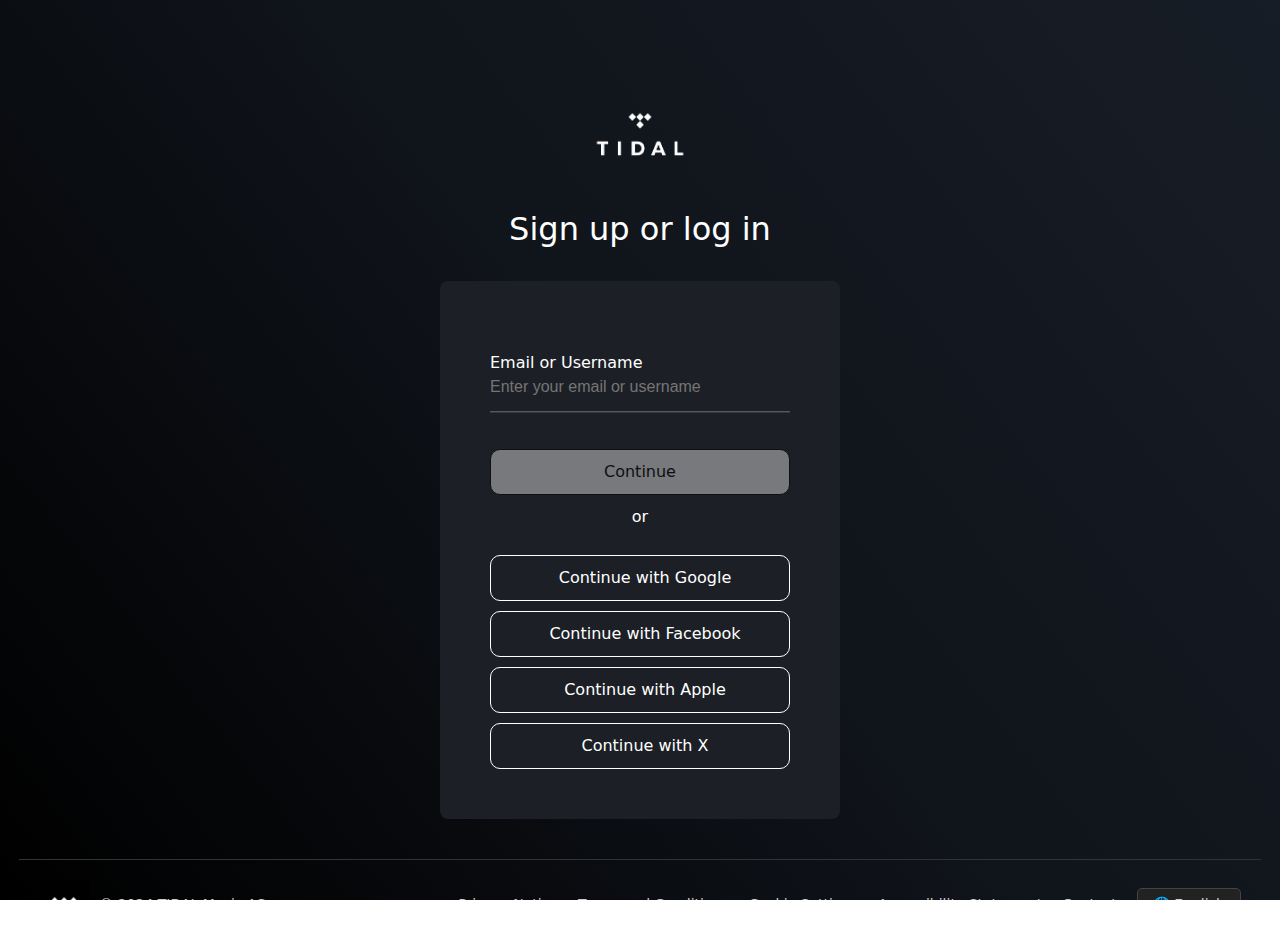
<file: index.html>
<!DOCTYPE html>
<html lang="en">
<head>
    <meta charset="UTF-8">
    <meta name="viewport" content="width=device-width, initial-scale=1.0">
    <title>Login | TIDAL</title>
    <link href="https://cdn.jsdelivr.net/npm/bootstrap@5.3.3/dist/css/bootstrap.min.css" rel="stylesheet" integrity="sha384-QWTKZyjpPEjISv5WaRU9OFeRpok6YctnYmDr5pNlyT2bRjXh0JMhjY6hW+ALEwIH" crossorigin="anonymous">
    <link rel="stylesheet" href="./source/style.css">
    <link rel="stylesheet" href="https://cdnjs.cloudflare.com/ajax/libs/font-awesome/6.5.1/css/all.min.css" integrity="sha512-DTOQO9RWCH3ppGqcWaEA1BIZOC6xxalwEsw9c2QQeAIftl+Vegovlnee1c9QX4TctnWMn13TZye+giMm8e2LwA==" crossorigin="anonymous" referrerpolicy="no-referrer" />
    <link rel="shortcut icon" href="../public/assets/logos/favicon.png" type="image/x-icon">
</head>
<body>
    <!-- Adding logo -->
     <div class="top-logo">
        <img class="logo" src="../public/assets/logos/TIdal Frontlogo.png" alt="Tidal-logo" style="font-size: 100px;">
     </div>
    <!-- -->
     <div class="sub-heading">
        <h2>Sign up or log in</h2>
     </div>
     <div class="outerbox">
      <div class="box">
         <div class="input-container">
            <label for="Email" id="email">Email or Username</label>
            <input type="email" id="emailBox" placeholder="Enter your email or username">
            <hr class="underline">
        </div>
         <div class="buttonbox">
            <div class="continue-button button">Continue</div>
            <p style="padding: 10px;">or</p>
            <div class="loginbuttons">
               <a style="text-decoration: none;" href=""><div class="button"><i style="margin-right: 10px;" class="fa-brands fa-google"></i>Continue with Google</div></a>
               <a style="text-decoration: none;" href=""><div class="button"><i style="margin-right: 10px;" class="fa-brands fa-facebook"></i>Continue with Facebook</div></a>
               <a style="text-decoration: none;" href=""><div class="button"><i style="margin-right: 10px;" class="fa-brands fa-apple"></i>Continue with Apple</div></a>
               <a style="text-decoration: none;" href=""><div class="button"><i style="margin-right: 10px;" class="fa-brands fa-x-twitter"></i>Continue with X</div></a>
            </div>
         </div>
      </div>
   </div>

   <footer>
      <div class="footer-content">
          <div class="footer-left">
              <img src="../public/assets/logos/favicon.png" alt="Logo" class="footer-logo">
              <span>© 2024 TIDAL Music AS</span>
          </div>
          <div class="footer-right">
              <div class="footer-links">
                  <a href="#">Privacy Notice</a>
                  <a href="#">Terms and Conditions</a>
                  <a href="#">Cookie Settings</a>
                  <a href="#">Accessibility Statement</a>
                  <a href="#">Contact</a>
              </div>
              <div class="footer-language">
                  <button class="language-btn">🌐 English</button>
              </div>
          </div>
      </div>
  </footer>
  

   
</body>
</html>
</file>
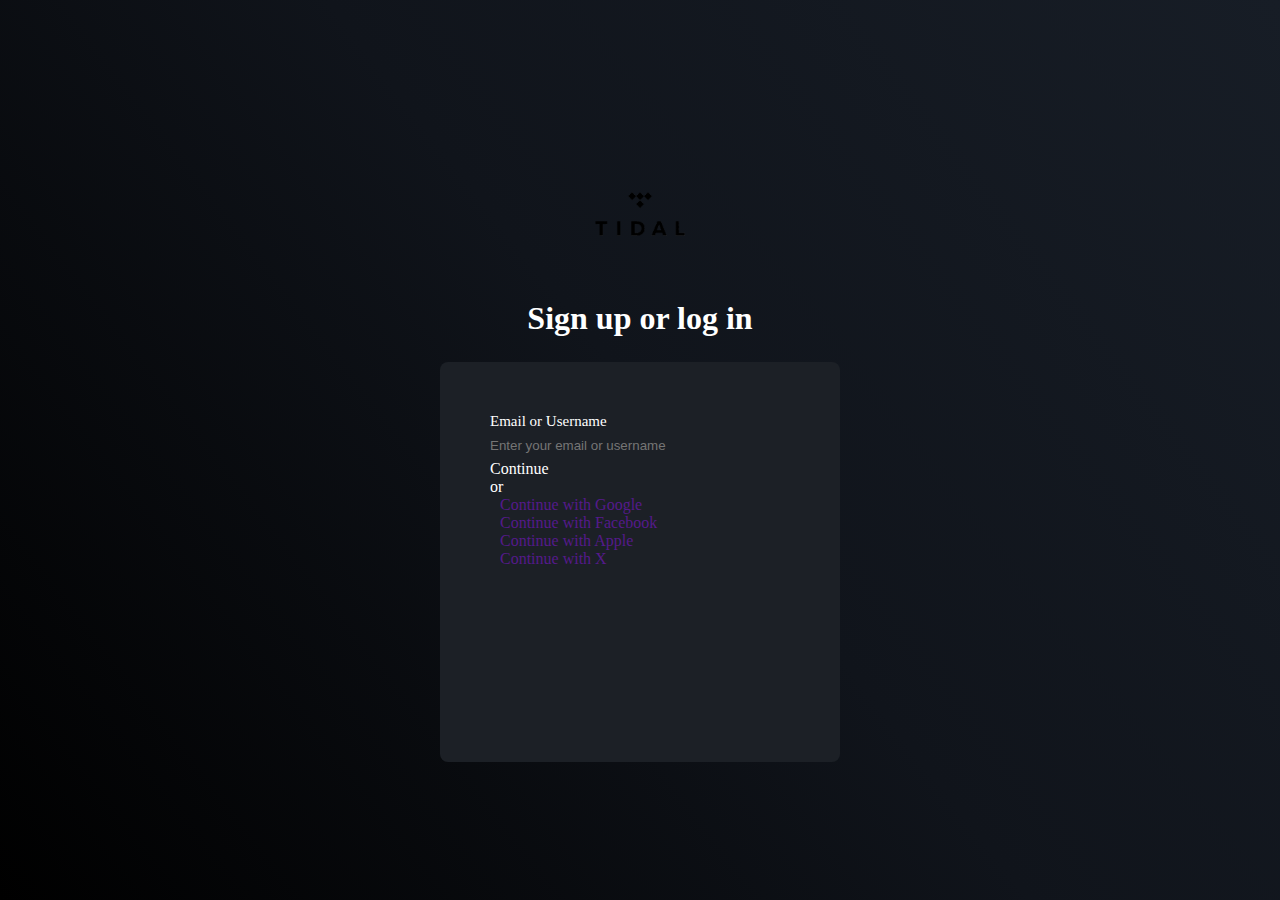
<file: source/index.html>
<!DOCTYPE html>
<html lang="en">
<head>
    <meta charset="UTF-8">
    <meta name="viewport" content="width=device-width, initial-scale=1.0">
    <title>Login | TIDAL</title>
    <link rel="stylesheet" href="./style/style.css">
    <link rel="stylesheet" href="https://cdnjs.cloudflare.com/ajax/libs/font-awesome/6.5.1/css/all.min.css" integrity="sha512-DTOQO9RWCH3ppGqcWaEA1BIZOC6xxalwEsw9c2QQeAIftl+Vegovlnee1c9QX4TctnWMn13TZye+giMm8e2LwA==" crossorigin="anonymous" referrerpolicy="no-referrer" />
    <link rel="shortcut icon" href="../public/assets/logos/favicon.png" type="image/x-icon">
</head>
<body>
    <!-- Adding logo -->
     <div class="top-logo">
        <img class="logo" src="../public/assets/logos/Top-logo.png" alt="Tidal-logo">

     </div>
    <!-- -->
     <div class="sub-heading">
        <h1>Sign up or log in</h1>
     </div>
     <div class="container">
      <div class="box">
         <label for="Email" id="email">Email or Username</label><br>
         <input type="email" id="emailBox" placeholder="Enter your email or username"><br>
         <div class="continue-button">Continue</div>
         <p>or</p>
         <div class="buttons">
            <a style="text-decoration: none;" href=""><div class="button"><i style="margin-right: 10px;" class="fa-brands fa-google"></i>Continue with Google</div></a>
            <a style="text-decoration: none;" href=""><div class="button"><i style="margin-right: 10px;" class="fa-brands fa-facebook"></i>Continue with Facebook</div></a>
            <a style="text-decoration: none;" href=""><div class="button"><i style="margin-right: 10px;" class="fa-brands fa-apple"></i>Continue with Apple</div></a>
            <a style="text-decoration: none;" href=""><div class="button"><i style="margin-right: 10px;" class="fa-brands fa-x-twitter"></i>Continue with X</div></a>
         </div>
      </div>
     </div>
    
</body>
</html>
</file>
<file: source/style.css>
* {
    margin: 0;
    padding: 0;
}
html, body {
    height: 100%;
    margin: 0;
    overflow-x: hidden; /* Prevent horizontal scroll */
}

body {
    background: rgb(0, 0, 0);
    background: linear-gradient(52deg, rgba(0, 0, 0, 1) 0%, rgba(16, 20, 27, 1) 52%, rgba(23, 29, 38, 1) 100%);
    background-attachment: fixed;
    display: flex;
    justify-content: center;
    flex-direction: column;
    align-items: center;
    overflow-y: auto; /* Allow scrolling inside the body */
}

.logo {
    width: 150px; /* Adjust this value to increase or decrease the logo size */
    height: auto;  /* Maintain aspect ratio */
}

.top-logo {
    display: flex;
    justify-content: center;
    margin-top: 50px;
    padding-top: 100px;
}

.sub-heading {
    text-align: center;
    color: white;
    padding: 25px;
}

.outerbox {
    display: flex;
    flex-direction: column;
    background-color: #1c2026;
    width: 400px;
    border-radius: 8px;
    min-height: 55lkjhg  0%0px; /* Adjust the minimum height */
    margin-bottom: 20px; /* Add margin to create space for the footer */
    
}

.box {
    padding: 50px;
    color: white;
}

.buttonbox {
    text-align: center;
}

.button {
    border: 1px solid;
    border-radius: 10px;
    padding: 10px;
    color: white;
}
.button:hover{
    background-color: #4e525a;
}
.loginbuttons {
    display: flex;
    gap: 10px;
    flex-direction: column;
}
.continue-button{
    background-color:#77797d ;
    color:rgb(15, 15, 15)
}
.continue-button:hover{
    background-color:#77797d;
    cursor: pointer;
}

#emailBox{
    text-decoration: none;
    border: 0;
    background-color: rgba(255, 255, 255, 0);
    width: 100%;
}
.input-container {
    position: relative;
    margin: 20px 0;
    width: 300px;
    padding-bottom: 20px;
    
}

input[type="email"] {
    width: 100%;
    margin-bottom: 10px;
    background: none;
    border: none;
    outline: none;
    color: white;
    font-size: 16px;
    border-bottom: 1px solid gray;
    font-family: 'Arial', sans-serif;
}


.underline {
    position: absolute;
    bottom: 0;
    left: 0;
    height: 2px;
    width: 100%;
    background-color: gray;
    transition: background-color 0.3s ease;
}

input[type="text"]:focus ~ .underline {
    background-color: yellow;
}



/** Footer **/ 
footer {
    background-color: transparent;
    color: #ccc;
    padding: 20px 0;
    border-top: 1px solid #333;
    font-size: 14px;
    width: 97%; /* Full width of the viewport */
    margin-top: 20px; /* Adds space before the footer */
}

.footer-content {
    display: flex;
    justify-content: space-between;
    align-items: center;
    width: 100%; /* Full width */
    padding: 0 20px;
    box-sizing: border-box; /* Ensures padding is inside the width */
}

.footer-left {
    display: flex;
    align-items: center;
}

.footer-logo {
    width: 50px;
    margin-right: 10px;
}

.footer-right {
    display: flex;
    align-items: center;
    gap: 20px; /* Add some space between links and the button */
}

.footer-links {
    display: flex;
    gap: 20px;
}

.footer-links a {
    color: #ccc;
    text-decoration: none;
}

.footer-links a:hover {
    text-decoration: underline;
}

.footer-language .language-btn {
    background-color: #222;
    color: #ccc;
    border: 1px solid #444;
    padding: 5px 15px;
    border-radius: 5px;
    cursor: pointer;
}

.footer-language .language-btn:hover {
    background-color: #333;
    border-color: #555;
}
</file>
<file: source/style/style.css>
*{
    margin: 0;
    padding: 0;
}
html{
    height: 100%;
    margin: 0;
}

body {
    background: rgb(0, 0, 0);
    background: linear-gradient(52deg, rgba(0, 0, 0, 1) 0%, rgba(16, 20, 27, 1) 52%, rgba(23, 29, 38, 1) 100%);
    display: flex;
    justify-content: center;
    flex-direction: column;
    align-items: center;
    height: 100vh;
}
.container{
    display: flex;
    flex-direction: column;
    background-color: #1c2026;
    width: 400px;
    height: 400px;
    border-radius: 8px;
}
.box{
    padding: 50px;
    color: white;
}
#email{
    text-align: justify;
    font-size: 15px;
}
#emailBox{
    border: 0;
    background-color: rgba(255, 255, 255, 0);
    width: 100%;
    height: 30px;
}
#emailbox.active{
    border-bottom: 1px solid yellow;
}

.logo{
    width: 90px;
}
.top-logo{
    display: flex;
    justify-content: center;
    margin-top: 30px;
    padding-bottom: 15px;
}
.sub-heading{
    text-align: center;
    color: white;
    padding: 25px;

}
</file>
